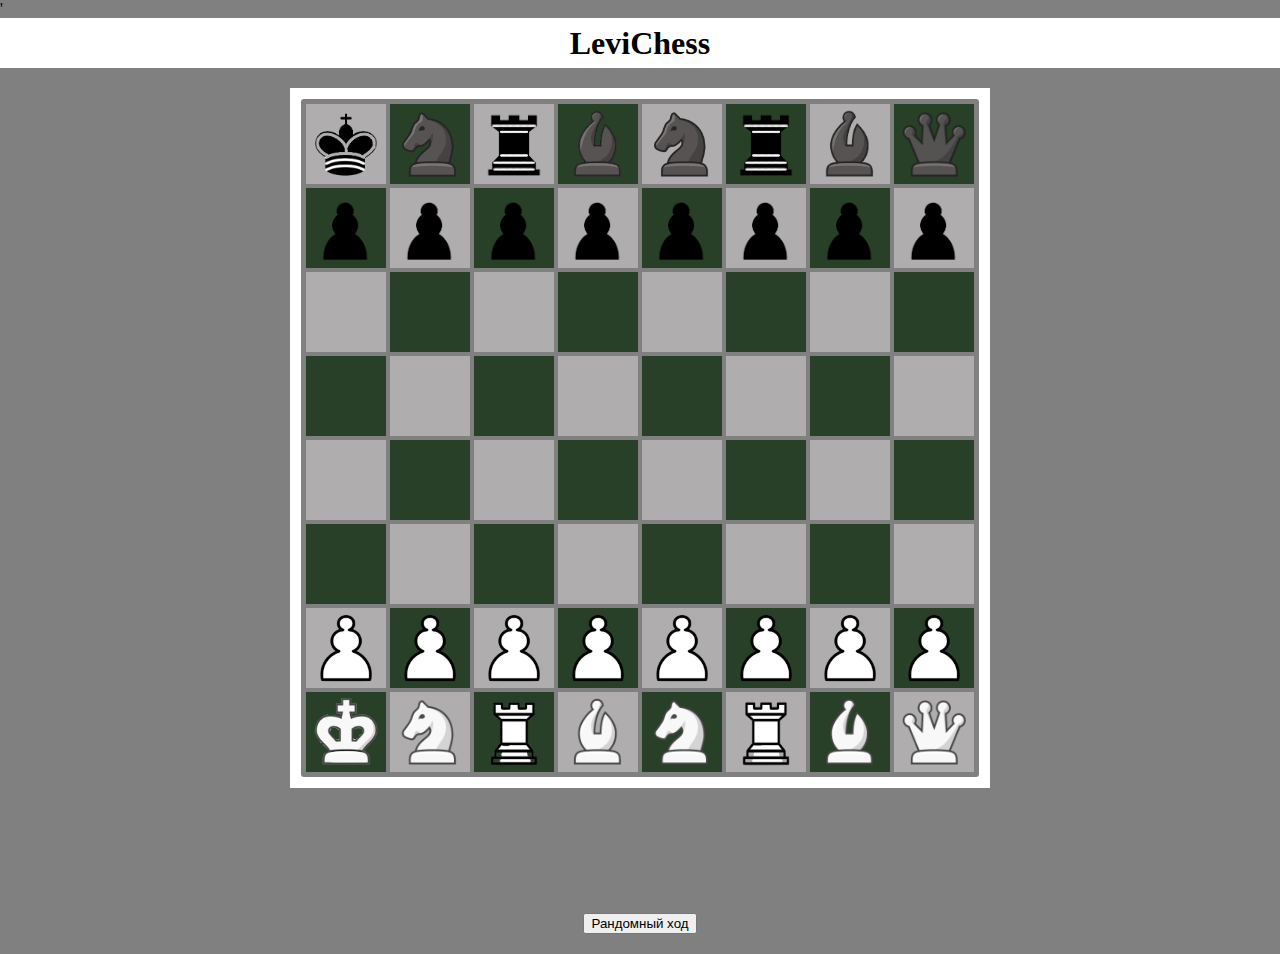
<file: app/index.html>
<!DOCTYPE html>
<html lang="en">
<head>
    <meta charset="UTF-8">
    <meta name="viewport" content="width=device-width, initial-scale=1.0">
    <title>LeviChess</title>'
    <link rel="stylesheet" href="static/css/style.css">
</head>
<body>
    <header>
        <h1>LeviChess</h1>
    </header>

    <main>
        <div id="chessboard-wrapper">
            <div id="chessboard">
                <table id="chessboard-table">
                    
                </table>
            </div>
        </div>
        <div class="select-transformation-figure-wrapper" id="select-transformation-figure-wrapper">
            <!-- <div class="select-transformation-figure" id="select-transformation-figure"> -->
                <!-- <h3>Выберите фигуру:</h3>
                <img src="static/images/figures/white/queen.png"  alt="" width="80px" height="80px" color="white" figure_name="queen">
                <img src="static/images/figures/white/rook.png"   alt="" width="80px" height="80px" color="white" figure_name="rook">
                <img src="static/images/figures/white/bishop.png" alt="" width="80px" height="80px" color="white" figure_name="bishop">
                <img src="static/images/figures/white/knight.png" alt="" width="80px" height="80px" color="white" figure_name="knight"> -->
            <!-- </div> -->
        </div>
    </main>

    <footer></footer>

    <!-- <script type="module" src="static/js/some.mjs"></script> -->
    <script src="static/js/index.js"></script>
</body>
</html>
</file>
<file: app/static/css/style.css>
body {
    margin: 0px;
    padding: 0px;
    background-color: gray;
}


header {
    display: flex;
    justify-content: center;
    align-items: center;
    height: 50px;
    background-color: white;
}

main {
    display: flex;
    flex-direction: column;
    justify-content: center;
    align-items: center;
    padding: 20px;
}


#chessboard-wrapper {
    display: flex;
    justify-content: center;
    align-items: center;
    background-color: white;
    width: 700px;
    height: 700px;
}

#chessboard {
    background-color: gray;
    min-width: 640px;
    min-height: 640px;
    max-width: 700px;
    max-height: 700px;
    border: 2px solid gray;
    border-radius: 3px;
}

#chessboard>table tr {
    padding: auto;
    margin: auto;
}

#chessboard>table td {
    margin: auto;
    padding: auto;
    border: 0cap;
}

.cell {
    box-sizing: border-box;
    width: 80px;
    height: 80px;
    /* border: 1px solid gray; */
}

.white {
    background-color: rgb(175, 173, 173);
}

.black {
    background-color: rgb(40, 63, 40);
}

.red {
    background-color: red;
}

.yellow {
    background-color: rgb(113, 113, 0);
}

.orange {
    background-color: rgb(113, 74, 0);
}

.allowed-move {
    border-color: black;
}

.allowed-move.white {
    background-color: rgb(150, 166, 169)
}

.allowed-move.black {
    background-color: rgb(112, 137, 112)
}


.select-transformation-figure-wrapper {
    height: 120px;
    background-color: gray;
    /* border: 1px solid black; */
    border-radius: 10px;
    margin-top: 5px;
    /* width: 1000px; */
}

.select-transformation-figure {

}

.select-transformation-figure>h3 {
    margin: 3px;
    text-align: center;
}

.selectable-figure {
    border-radius: 10px;
    cursor: pointer;
}

.selectable-figure:hover {
    background-color: black;
}
</file>
